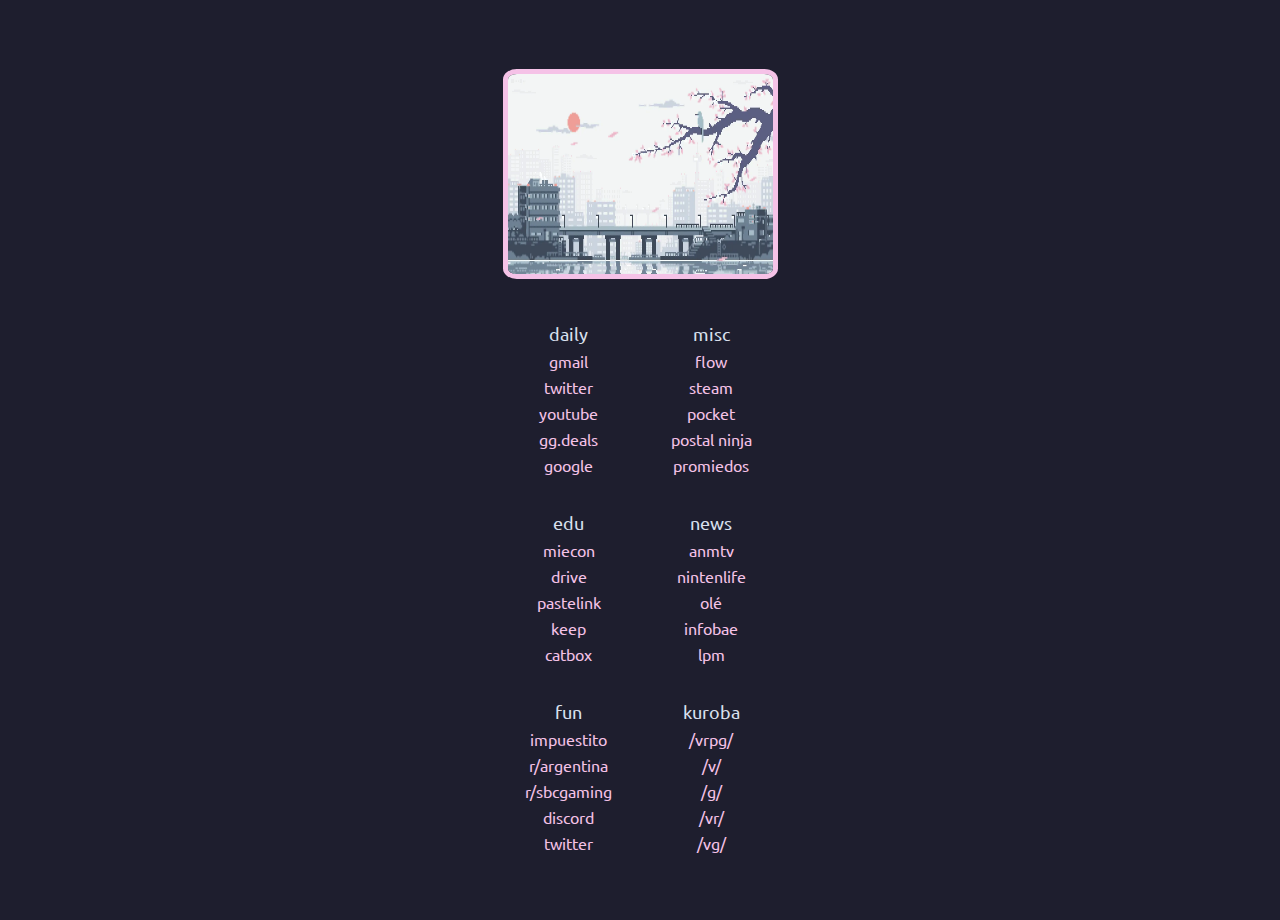
<file: startpage/index.html>
<!DOCTYPE html><html lang="en"><head><meta charset="UTF-8"><meta name="viewport" content="width=device-width,initial-scale=1"><link rel="shortcut icon" href="favicon.ico"><title>Start</title><link rel="stylesheet" type="text/css" href="style.css"></head><body><div class="container"><div class="right-container"><div class="head"><img src="citypop.gif" alt="nya" width="265px" height="200px"></div><div class="bookmarks"><div class="category"><div class="links"><li class="title">daily</li><li><a href="https://gmail.com">gmail</a></li><li><a href="https://twitter.com">twitter</a></li><li><a href="https://youtube.com">youtube</a></li><li><a href="https://gg.deals">gg.deals</a></li><li><a href="https://google.com">google</a></li></div></div><div class="category"><div class="links"><li class="title">misc</li><li><a href="https://web.app.flow.com.ar/">flow</a></li><li><a href="https://store.steampowered.com">steam</a></li><li><a href="https://getpocket.com/my-list">pocket</a></li><li><a href="https://postal.ninja/">postal ninja</a></li><li><a href="https://promiedos.com.ar/">promiedos</a></li></div></div><div class="category"><div class="links"><li class="title">edu</li><li><a href="https://mi.econ.uba.ar">miecon</a></li><li><a href="https://drive.google.com/drive/my-drive">drive</a></li><li><a href="https://pastelink.net/account/">pastelink</a></li><li><a href="https://keep.google.com/">keep</a></li><li><a href="https://catbox.moe/">catbox</a></li></div></div><div class="category"><div class="links"><li class="title">news</li><li><a href="https://anmtvla.com">anmtv</a></li><li><a href="https://nintendolife.com">nintenlife</a></li><li><a href="https://ole.com.ar">olé</a></li><li><a href="https://infobae.com">infobae</a></li><li><a href="https://lapaginamillonaria.com">lpm</a></li></div></div><div class="category"><div class="links"><li class="title">fun</li><li><a href="https://www.impuestito.ar/">impuestito</a></li><li><a href="https://reddit.com/r/argentina">r/argentina</a></li><li><a href="https://reddit.com/r/sbcgaming">r/sbcgaming</a></li><li><a href="https://discord.com/app">discord</a></li><li><a href="https://twitter.com">twitter</a></li></div></div><div class="category"><div class="links"><li class="title">kuroba</li><li><a href="https://boards.4channel.org/vrpg/">/vrpg/</a></li><li><a href="https://4chan.org/v">/v/</a></li><li><a href="https://4chan.org/g">/g/</a></li><li><a href="https://4chan.org/vr">/vr/</a></li><li><a href="https://4chan.org/vg">/vg/</a></li></div></div></div><div class="weather-container"><script>window.addEventListener("load",()=>{fetch("https://api.openweathermap.org/data/2.5/weather?q=Buenos%20Aires,AR&units=metric&appid=4d350b25a8b7f6ca376e4fb0a95cb5b8").then(e=>e.json()).then(e=>{let t=e.main.temp.toFixed(1),a=e.weather[0].description,r=`   Current weather: ${a}, ${t}\xb0C`,n=document.createElement("p");n.textContent=r,document.querySelector(".weather-container").appendChild(n)}).catch(e=>console.error(e))});</script></div></div></div></body><script>function changeImage(){var e=["citypop.webp","clouds.webp","cat.webp","waves.webp","rest.webp","guts.png","zelda.webp","zelda2.webp","bam1.png","kogecha1.webp"],a=Math.floor(Math.random()*e.length);document.querySelector(".head img").src=e[a]}window.onload=changeImage</script></html>
</file>
<file: startpage/style.css>
@import url(https://fonts.googleapis.com/css2?family=Press+Start+2P&display=swap);
@import url(https://fonts.googleapis.com/css2?family=Bebas+Neue&display=swap);
@import url(https://fonts.googleapis.com/css2?family=Ubuntu:wght@300&display=swap);

#Date, .head {
font-size: 24px;
}

:root {
--color-bg: #1E1E2E;
--color-fg: #D9E0EE;
--color-link: #F5C2E7;
--color-link-visited: #F5C2E7;
--color-link-hover: #FF79C6;
}

body, html {
background: var(--color-bg);
color: var(--color-fg);
font-family: Ubuntu;
height: 100%;
width: 100%;
margin: 0;
padding: 0;
display: flex;
align-items: center;
justify-content: center;
}

.vapor {
border-radius: 12px;
border-style: solid;
border-color: #ff79c6;
}

.container {
display: grid;
grid-template-columns: 1fr;
grid-template-areas: "left" "right";
row-gap: 20px;
justify-items: center;
align-items: center;
min-height: 100%;
max-width: 900px;
padding: 20px;
}

.left-container {
grid-area: left;
aspect-ratio: 1/1;
}

.right-container {
grid-area: right;
width: 100%;
}

.gif img {
max-width: 100%;
max-height: 100%;
}

.head {
display: flex;
flex-direction: column;
align-items: center;
padding-top: 20px;
margin-bottom: 10px;
}

.category {
display: flex;
flex-direction: column;
width: 100%;
}

.bookmarks {
display: grid;
grid-template-columns: repeat(2, 1fr);
justify-content: center;
gap: 10px;
}

.links {
display: flex;
flex-direction: column;
align-items: center;
padding-top: 1px;
padding-bottom: 20px;
}

.title {
font-size: 18px;
}

li {
font-size: 16px;
list-style-type: none;
padding: 3px;
}

a:link {
text-decoration: none;
color: var(--color-link);
}

a:visited {
color: var(--color-link-visited);
}

a:hover {
color: var(--color-link-hover);
}

.blinking {
animation: 1s ease-in-out infinite opacity;
opacity: 1;
}

@keyframes opacity {
0%, 100% {
opacity: 1;
}
50% {
opacity: 0;
}
}

#Date {
font-family: 'Bebas Neue';
}

.weather-container {
margin-top: 15px;
}

.head img {
border: 5px solid #f5c2e7;
border-radius: 5%;
margin-bottom: 30px;
}
</file>
